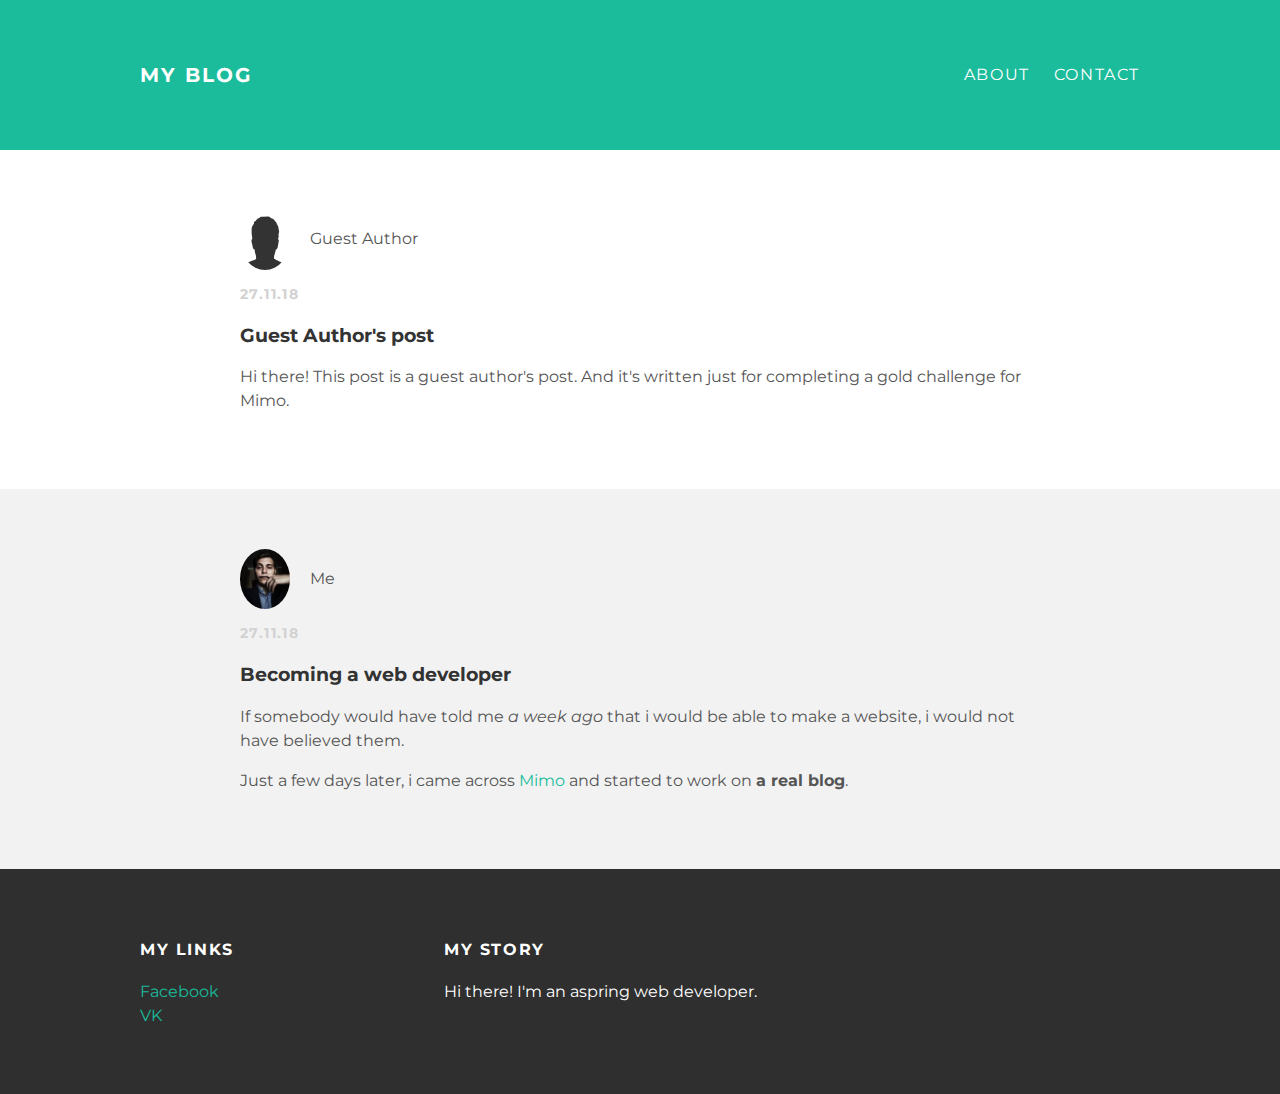
<file: index.html>
<!DOCTYPE html>
<html>
  <head>
    <title>My blog</title>
    <link rel="stylesheet" type="text/css"
    href="styles.css">
  </head>
  <body>
    <div id="header">
      <div class="container">
        <a id="header-title" href="index.html">My Blog</a>
        <ul id="header-nav">
          <li><a href="about.html">About</a></li>
          <li><a href="mailto:tillhen@mail.ru">Contact</a></li>
        </ul>
      </div>
    </div>
    <div id="content">
      <div class="post-container">
        <div class="post">
          <div class="post-author">
            <img src="guest.png">
            <span>Guest Author</span>
          </div>
          <p class="post-date">27.11.18</p>
          <h3 class="post-title">Guest Author's post</h3>
          <div class="post-content">
            <p>Hi there! This post is a guest author's post.
            And it's written just for completing a gold challenge for Mimo.</p>
          </div>
        </div>
      </div>
      <div class="post-container">
        <div class="post">
          <div class="post-author">
            <img src="me.jpg">
            <span>Me</span>
          </div>
          <p class="post-date">27.11.18</p>
          <h3 class="post-title">Becoming a web developer</h3>
          <div class="post-content">
            <p>If somebody would have told me <em>a week ago</em> that i would be able to make
              a website, i would not have believed them.</p>
            <p>Just a few days later, i came across
              <a href="https://play.google.com/store/apps/details?id=com.getmimo&hl=ru">Mimo</a>
               and started to work on <strong>a real blog</strong>.</p>
          </div>
        </div>
      </div>
    </div>
    <div id="footer">
      <div class="container">
        <div class="column">
          <h4>My Links</h4>
          <p>
            <a href="https://www.facebook.com/tillhen94">Facebook</a>
            <br>
            <a href="https://vk.com/tillhen">VK</a>
          </p>
        </div>
        <div class="column">
          <h4>My Story</h4>
          <p>Hi there! I'm an aspring web developer.</p>
        </div>
      </div>
    </div>
  </body>
</html>
</file>
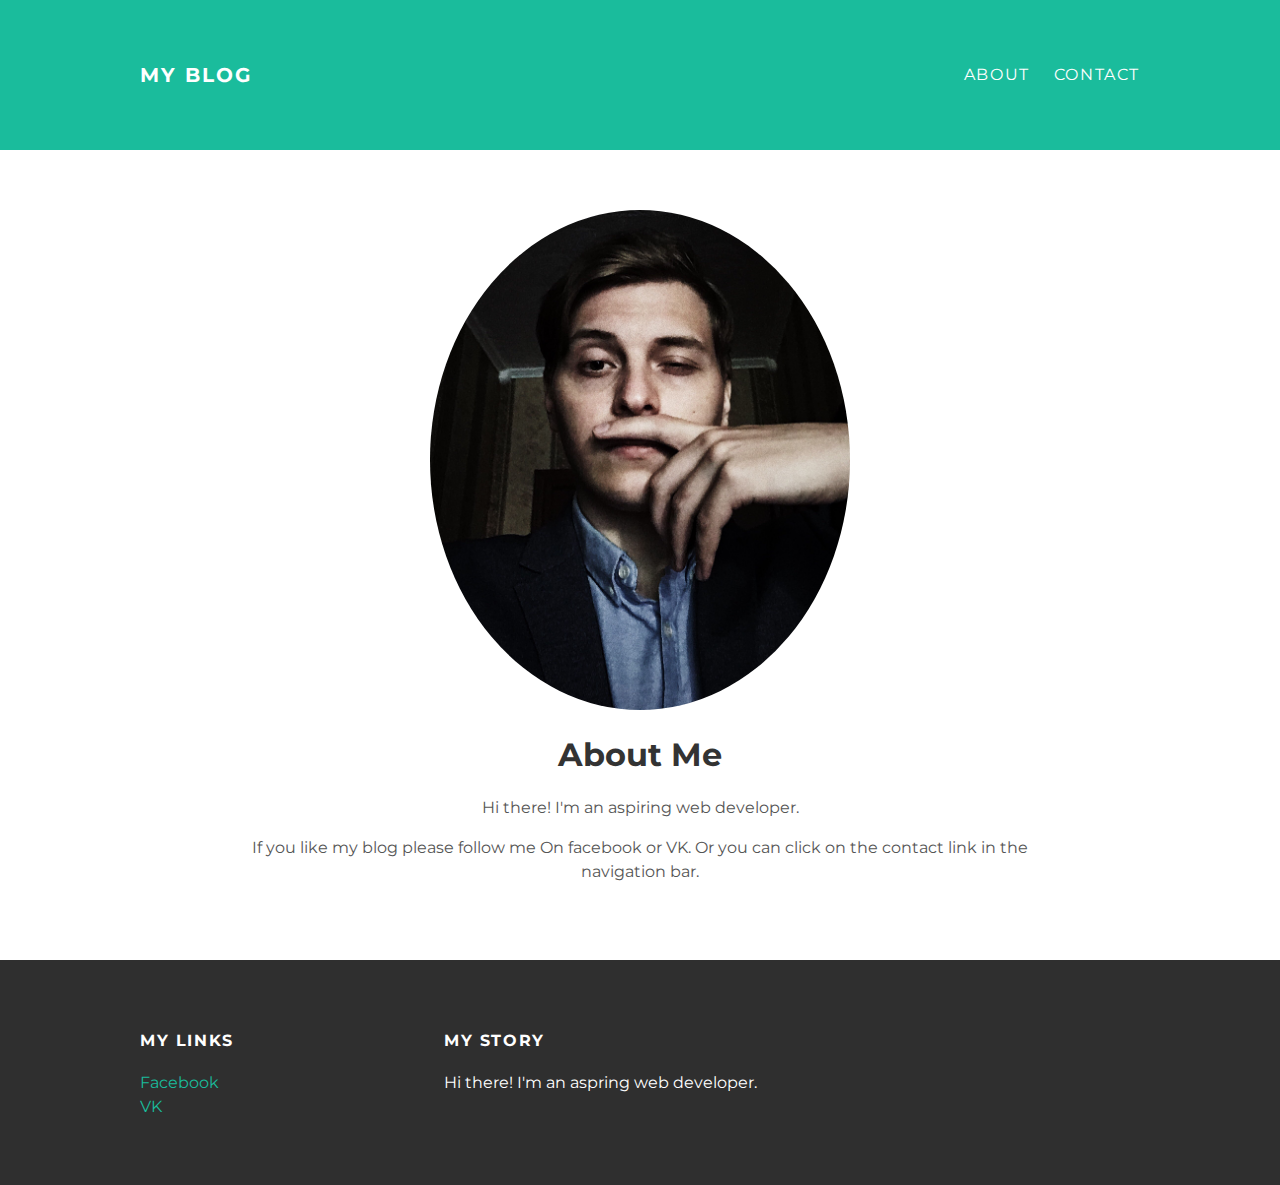
<file: about.html>
<!DOCTYPE html>
<html>
  <head>
    <title>My blog</title>
    <link rel="stylesheet" type="text/css"
    href="styles.css">
  </head>
  <body>
    <div id="header">
      <div class="container">
        <a id= "header-title" href="index.html">My Blog</a>
        <ul id="header-nav">
          <li><a href="about.html">About</a></li>
          <li><a href="mailto:tillhen@mail.ru">Contact</a></li>
        </ul>
      </div>
    </div>
    <div id="content">
      <div class="container">
        <div class="about">
          <div class="about-author">
            <img src="me.jpg">
          </div>
          <h1 class="about-title">About Me</h1>
          <div class="about-content">
            <p>Hi there! I'm an aspiring web developer.</p>
            <p>If you like my blog please follow me On facebook
            or VK. Or you can click on the contact link in the
          navigation bar.</p>
          </div>
        </div>
      </div>
    </div>
    <div id="footer">
      <div class="container">
        <div class="column">
          <h4>My Links</h4>
          <p>
            <a href="https://www.facebook.com/tillhen94">Facebook</a>
            <br>
            <a href="https://vk.com/tillhen">VK</a>
          </p>
        </div>
        <div class="column">
          <h4>My Story</h4>
          <p>Hi there! I'm an aspring web developer.</p>
        </div>
      </div>
    </div>
  </body>
</html>
</file>
<file: styles.css>
@import
url('https://fonts.googleapis.com/css?family=Montserrat:400,700&subset=cyrillic');

body {
  color: #555;
  margin: 0;
  font-family: 'Montserrat', sans-serif;
}

#header {
  background-color: #1abc9c;
  height: 150px;
  line-height: 150px;
}

#header a {
  color: white;
  text-decoration: none;
  text-transform: uppercase;
  letter-spacing: 0.1em;
}

#header a:hover {
  color: #222;
}

#header-title {
  display: block;
  float: left;
  font-size: 20px;
  font-weight: bold;
}

#header-nav {
  display: block;
  float: right;
  margin-top: 0;
}

#header-nav li {
  display: inline;
  padding-left: 20px;
}

.container {
  max-width: 1000px;
  margin: 0 auto;
}

.post, .about {
  max-width: 800px;
  margin: 0 auto;
  padding: 60px 0;
}

.about {
  text-align: center;
}

.about-author img {
  width: 420px;
  height: 500px;
}

.post-author img {
  width: 50px;
  height: 60px;
  vertical-align: middle;
}

.post-author img,
.about-author img {
  border-radius: 50%;
}

.post-author span {
  margin-left: 16px;
}

.post-date {
  color: #d2d2d2;
  font-size: 14px;
  font-weight: bold;
  text-transform: uppercase;
  letter-spacing: 0.1em;
}

a {
  color: #1abc9c;
  text-decoration: none;
}

a:hover {
color: #f6a623;
}

h1, h2, h3, h4 {
  color: #333;
}

p {
  line-height: 1.5;
}

#footer {
  background-color: #2f2f2f;
  padding: 50px 0;
}

#footer p {
  color: white;
}

#footer h4 {
  color: white;
  text-transform: uppercase;
  letter-spacing: 0.1em;
}

.column {
  min-width: 300px;
  display: inline-block;
  vertical-align: top;
}

.post-container:nth-child(even) {
  background-color: #f2f2f2;
}
</file>
